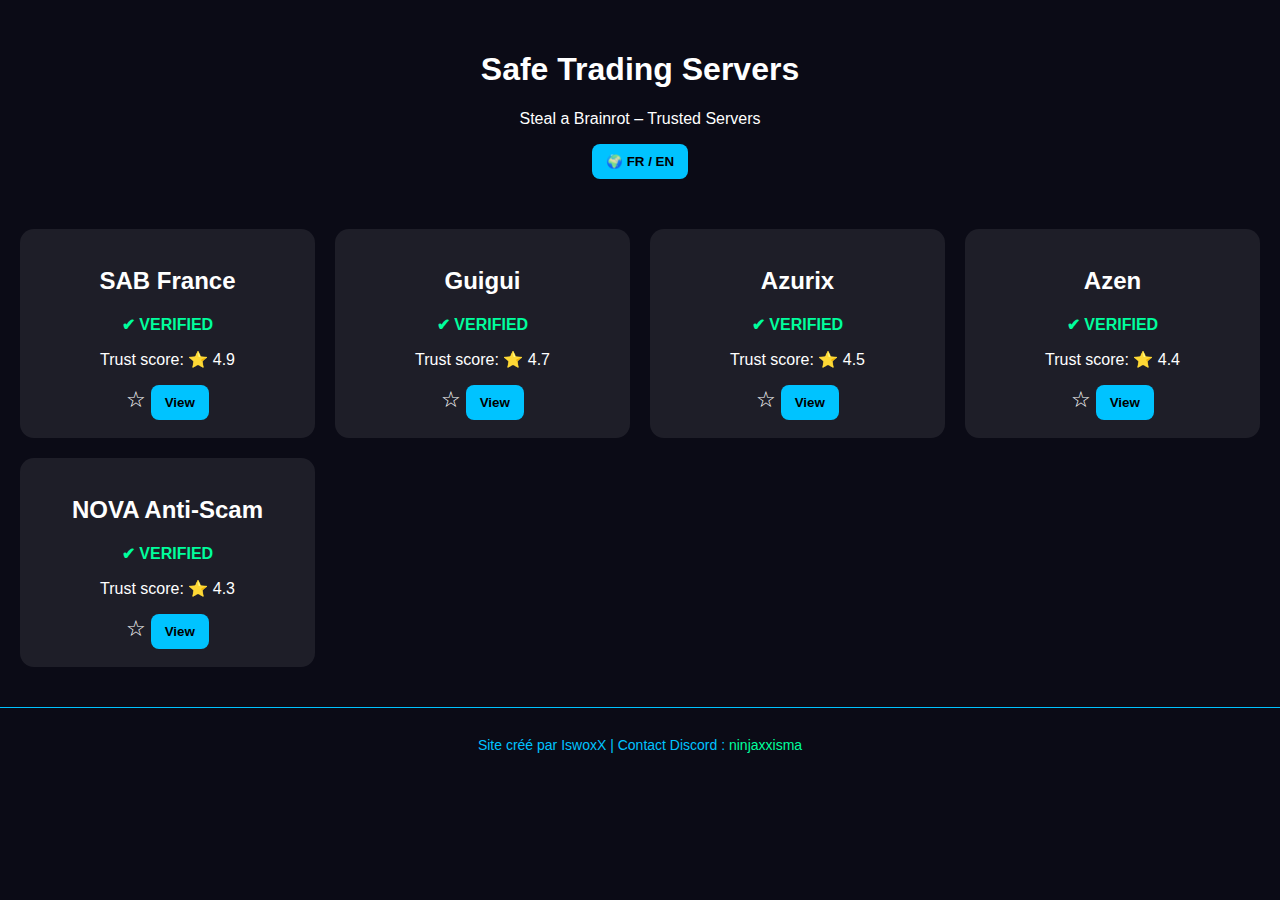
<file: index.html>
<!DOCTYPE html>
<html lang="en">
<head>
  <meta charset="UTF-8">
  <title>Safe Brainrot Trading Servers</title>
  <meta name="viewport" content="width=device-width, initial-scale=1.0">
  <link rel="stylesheet" href="style.css">
</head>
<body>

<header>
  <h1 data-i18n="title">Safe Trading Servers</h1>
  <p data-i18n="subtitle">Steal a Brainrot – Trusted Servers</p>
  <button onclick="toggleLang()">🌍 FR / EN</button>
</header>

<section class="servers" id="servers"></section>

<footer>
  <p>Site créé par IswoxX | Contact Discord : <a href="https://discord.com/users/ninjaxxisma" target="_blank">ninjaxxisma</a></p>
</footer>

<script src="script.js"></script>
</body>
</html>
</file>
<file: style.css>
body {
  margin: 0;
  font-family: Arial, sans-serif;
  background: #0b0b16;
  color: white;
}

header {
  text-align: center;
  padding: 30px;
}

button {
  padding: 10px 14px;
  border-radius: 8px;
  border: none;
  background: #00c3ff;
  cursor: pointer;
  font-weight: bold;
}

.servers {
  display: grid;
  grid-template-columns: repeat(auto-fit, minmax(260px,1fr));
  gap: 20px;
  padding: 20px;
}

.card {
  background: rgba(255,255,255,0.08);
  border-radius: 14px;
  padding: 18px;
  text-align: center;
  transition: 0.3s;
}

.card:hover {
  transform: scale(1.05);
  box-shadow: 0 0 25px #00c3ff;
}

.verified {
  color: #00ff9d;
  font-weight: bold;
}

.favorite {
  cursor: pointer;
  font-size: 22px;
}

.details {
  max-width: 800px;
  margin: auto;
  padding: 20px;
  animation: fade 0.6s;
}

img, video {
  width: 100%;
  border-radius: 10px;
  margin-bottom: 15px;
}

.join {
  display: inline-block;
  margin-top: 15px;
  padding: 12px;
  background: #00ff9d;
  color: black;
  border-radius: 8px;
  text-decoration: none;
}

footer {
  text-align: center;
  padding: 15px;
  margin-top: 20px;
  border-top: 1px solid #00c3ff;
  font-size: 14px;
  color: #00c3ff;
}

footer a {
  color: #00ff9d;
  text-decoration: none;
}

footer a:hover {
  text-decoration: underline;
}

@keyframes fade {
  from {opacity:0; transform:translateY(15px);}
  to {opacity:1;}
}
</file>
